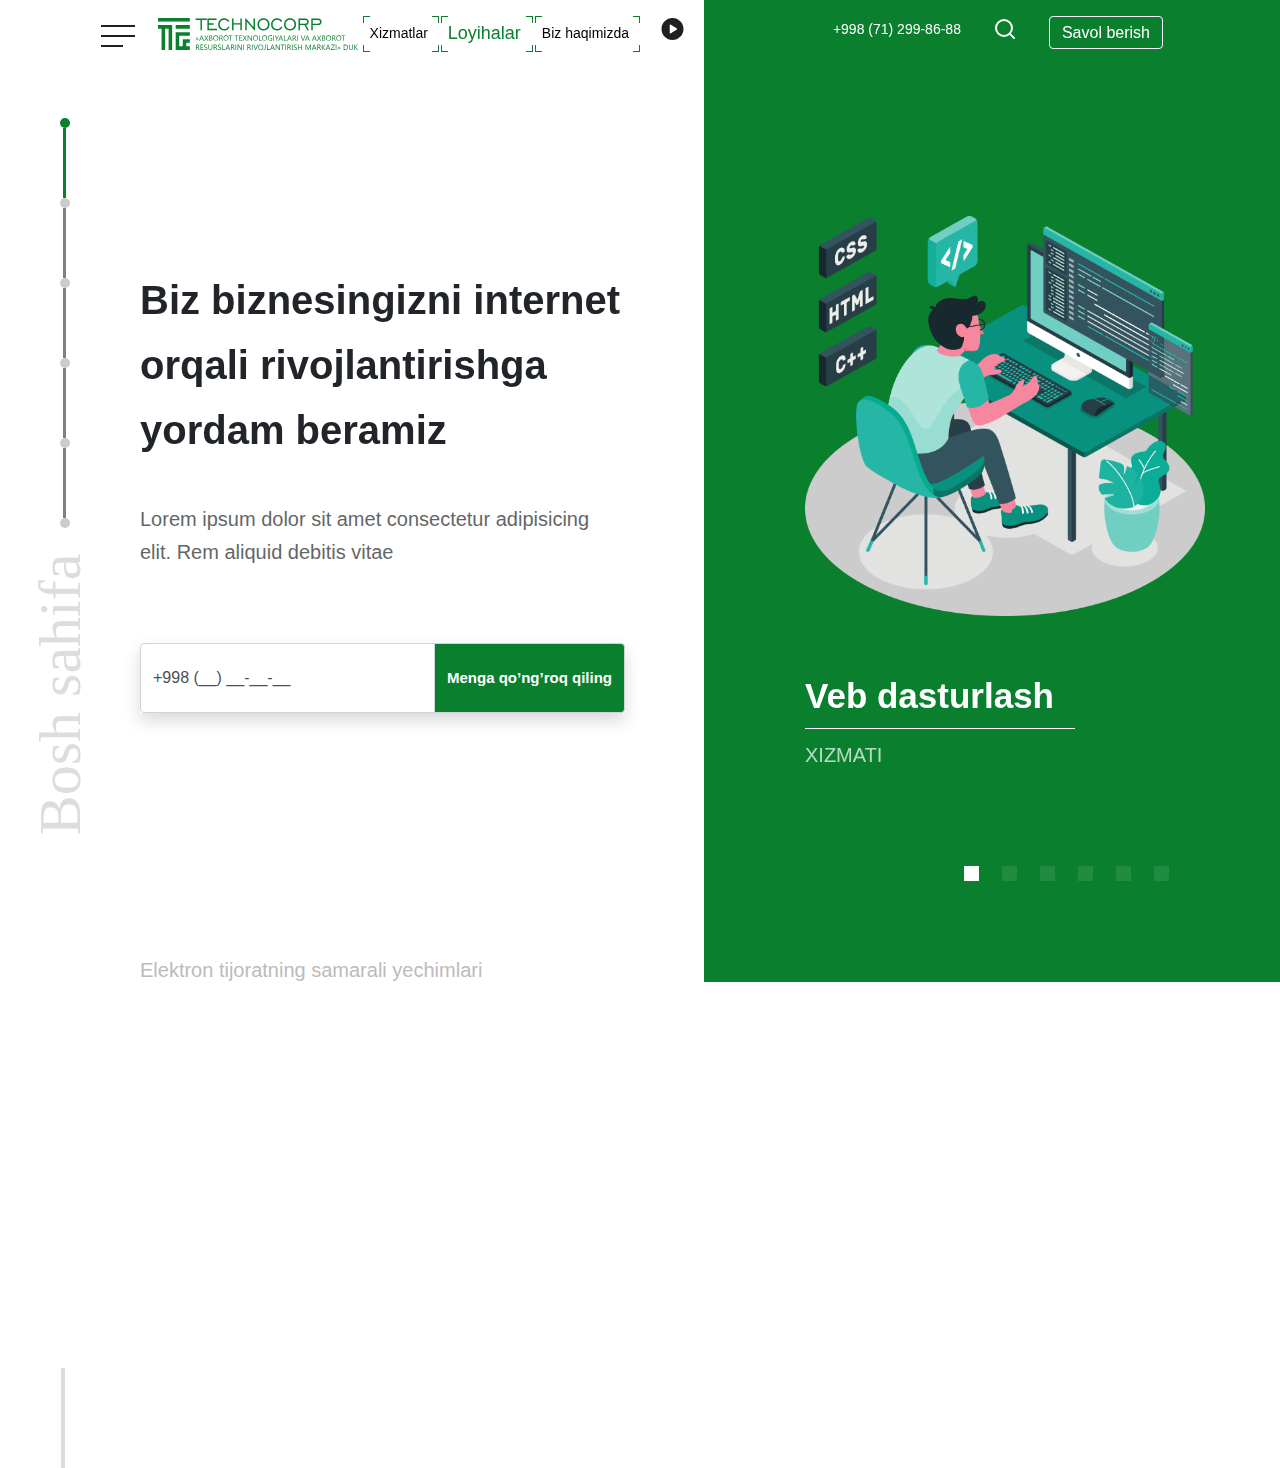
<file: index.html>
<!DOCTYPE html>
<html lang="en">
<head>
    <meta charset="UTF-8">
    <title></title>
    <link rel="stylesheet" href="css/bootstrap.css">
    <link rel="stylesheet" href="css/main.css">
    <link href="https://unpkg.com/aos@2.3.1/dist/aos.css" rel="stylesheet">

</head>
<body>
<section id="homepage">
    <div class="container">
        <nav class="navbar align-items-center" data-aos="fade-up"
             data-aos-anchor-placement="bottom-center">
            <a href="" class="navbar-brand">
                <img src="all/icons/burger.svg" alt="">
            </a>
            <a href="" class="navbar-brand img1">
                <img src="all/icons/logo.svg" width="200" height="40" alt="">
            </a>
            <ul class="nav">
                <li class="nav-item"><a href="" class="nav-link text3"> <img src="all/icons/qaus1.svg" alt="">Xizmatlar
                    <img
                            src="all/icons/qaus2.svg" alt=""></a></li>
                <li class="nav-item"><a href="" class="nav-link text2 active"> <img src="all/icons/qaus1.svg" alt="">Loyihalar
                    <img
                            src="all/icons/qaus2.svg" alt=""></a></li>
                <li class="nav-item"><a href="" class="nav-link text"> <img src="all/icons/qaus1.svg" alt="">Biz
                    haqimizda
                    <img
                            src="all/icons/qaus2.svg" alt=""></a></li>
                <li class="nav-item"><a href="" class="nav-link PLAY"><span><img src="all/icons/play.svg" alt=""></span></a>
                </li>
                <li class="nav-item"><a class="nav-link text-white text1" href="tel:+998990836748">+998 (71)
                    299-86-88</a></li>
                <li class="nav-item"><a href="" class="nav-link"><span><img src="all/icons/search.svg" alt="404"></span></a>
                </li>
                <li class="nav-item"><a href="" class="nav-link">
                    <button type="button" class="btn btn-outline-light knopka1 text-dark">Savol berish</button>
                </a></li>
            </ul>

        </nav>
    </div>
    <div id="tablar">

        <ul class="nav flex-column  align-items-start" data-toggle="tab">
            <li class="nav-item">
                <a class="nav-link active" data-toggle="tab" href="#home"></a>
            </li>
            <li class="nav-item">
                <a class="nav-link" data-toggle="tab" href="#menu1"></a>
            </li>
            <li class="nav-item">
                <a class="nav-link" data-toggle="tab" href="#menu3"></a>
            </li>
            <li class="nav-item">
                <a class="nav-link" data-toggle="tab" href="#menu4"></a>
            </li>
            <li class="nav-item">
                <a class="nav-link" data-toggle="tab" href="#menu5"></a>
            </li>
            <li class="nav-item">
                <a class="nav-link sass" data-toggle="tab" href="#menu6"></a>
            </li>
            <li class="bosh">
                <h3>Bosh sahifa</h3>
                <div class="liner2"></div>
            </li>
        </ul>



        <div class="tab-content">
            <div class="tab-pane container active" id="home">
                <div class="container">
                    <div class="row">
                        <div class="col-6">
                            <div class="card">
                                <h1 class="mb-0 "
                                    data-aos="flip-left">
                                    Biz biznesingizni internet orqali rivojlantirishga yordam beramiz
                                </h1>
                                <p class="mb-0">Lorem ipsum dolor sit amet consectetur adipisicing elit. Rem aliquid
                                    debitis vitae</p>
                                <form>

                                    <div class="input-group  shadow">
                                        <input type="text" class="form-control" value="+998 (__) __-__-__" id="mail"
                                               name="email">
                                        <div class="input-group-append">
                                            <span class="input-group-text">Menga qo’ng’roq qiling</span>
                                        </div>
                                    </div>

                                </form>
                                <h6 class="mb-0 ">Elektron tijoratning samarali yechimlari</h6>
                            </div>
                        </div>
                        <div class="col-6">
                            <div id="demo" class="carousel slide" data-ride="carousel">

                                <ul class="carousel-indicators">
                                    <li data-target="#demo" data-slide-to="0" class="active kvadrat"></li>
                                    <li data-target="#demo" class="kvadrat" data-slide-to="1"></li>
                                    <li data-target="#demo" class="kvadrat" data-slide-to="2"></li>
                                    <li data-target="#demo" class="kvadrat" data-slide-to="3"></li>
                                    <li data-target="#demo" class="kvadrat" data-slide-to="4"></li>
                                    <li data-target="#demo" class="kvadrat" data-slide-to="5"></li>
                                </ul>

                                <div class="carousel-inner">
                                    <div class="carousel-item active">
                                        <img src="all/images/1.png" width="400" height="400" alt="Los Angeles">
                                        <h2 class="mb-0">Veb dasturlash </h2>
                                        <div class="liner"></div>
                                        <h5 class="mb-0">XIZMATI</h5>
                                    </div>
                                    <div class="carousel-item ">
                                        <img src="all/images/1.png" width="400" height="400" alt="Los Angeles">
                                        <h2 class="mb-0">Veb dasturlash </h2>
                                        <div class="liner"></div>
                                        <h5 class="mb-0">XIZMATI</h5>
                                    </div>
                                    <div class="carousel-item ">
                                        <img src="all/images/1.png" width="400" height="400" alt="Los Angeles">
                                        <h2 class="mb-0">Veb dasturlash </h2>
                                        <div class="liner"></div>
                                        <h5 class="mb-0">XIZMATI</h5>
                                    </div>
                                    <div class="carousel-item ">
                                        <img src="all/images/1.png" width="400" height="400" alt="Los Angeles">
                                        <h2 class="mb-0">Veb dasturlash </h2>
                                        <div class="liner"></div>
                                        <h5 class="mb-0">XIZMATI</h5>
                                    </div>
                                    <div class="carousel-item ">
                                        <img src="all/images/1.png" width="400" height="400" alt="Los Angeles">
                                        <h2 class="mb-0">Veb dasturlash </h2>
                                        <div class="liner"></div>
                                        <h5 class="mb-0">XIZMATI</h5>
                                    </div>
                                    <div class="carousel-item ">
                                        <img src="all/images/1.png" width="400" height="400" alt="Los Angeles">
                                        <h2 class="mb-0">Veb dasturlash </h2>
                                        <div class="liner"></div>
                                        <h5 class="mb-0">XIZMATI</h5>
                                    </div>
                                </div>



                            </div>
                        </div>
                    </div>
                </div>
            </div>
<div class="tab-pane" id="menu1">

</div>
        </div>
    </div>
</section>


<script src="js/jquery-3.3.1.slim.min.js"></script>
<script src="js/popper.min.js"></script>
<script src="js/bootstrap.js"></script>
<script src="https://unpkg.com/aos@2.3.1/dist/aos.js"></script>
<script src="app.js"></script>
</body>
</html>
</file>
<file: css/main.css>
body {
  overflow-x: hidden;
  width: 100%; }
  body #homepage {
    background-image: linear-gradient(to right, white 55%, #0a7f2e 49%); }
    body #homepage .img1 {
      margin-left: -10px; }
    body #homepage .navbar .nav .nav-item .nav-link.active {
      color: #0a7f2e !important;
      font-size: 18px; }
    body #homepage .PLAY {
      transform: translateX(-116px); }
      body #homepage .PLAY img {
        width: 25px;
        height: 22px; }
    body #homepage .text {
      font-size: 14px;
      font-style: normal;
      font-weight: 400;
      line-height: 19px;
      letter-spacing: 0;
      color: black;
      transform: translateX(-104px); }
    body #homepage .text2 {
      font-size: 14px;
      font-style: normal;
      font-weight: 400;
      line-height: 19px;
      letter-spacing: 0;
      color: black;
      transform: translateX(-74px); }
    body #homepage .text3 {
      font-size: 14px;
      font-style: normal;
      font-weight: 400;
      line-height: 19px;
      letter-spacing: 0;
      color: black;
      transform: translateX(-44px); }
    body #homepage .text1 {
      font-size: 14px;
      font-style: normal;
      font-weight: 400;
      line-height: 19px;
      margin-top: 4px; }
    body #homepage .knopka1 {
      color: white !important;
      font-size: 16px;
      font-style: normal;
      font-weight: 400;
      line-height: 19px;
      text-align: left;
      background-color: transparent; }
    body #homepage #tablar {
      display: flex; }
      body #homepage #tablar .nav .nav-item {
        position: relative; }
        body #homepage #tablar .nav .nav-item .nav-link {
          height: 10px;
          width: 10px;
          border-radius: 50%;
          background-color: #cccccc;
          padding: 0;
          margin-left: 60px;
          margin-bottom: 20px;
          margin-top: 50px; }
          body #homepage #tablar .nav .nav-item .nav-link::before {
            content: "";
            position: absolute;
            right: 4px;
            height: 70px !important;
            width: 3px !important;
            background-color: grey;
            top: 60px; }
          body #homepage #tablar .nav .nav-item .nav-link.active {
            background-color: #0a7f2e; }
            body #homepage #tablar .nav .nav-item .nav-link.active::before {
              background-color: #0a7f2e; }
      body #homepage #tablar .tab-content .card {
        border: 0;
        margin-left: 40px; }
        body #homepage #tablar .tab-content .card h1 {
          margin-top: 200px;
          font-size: 40px;
          font-style: normal;
          font-weight: 700;
          line-height: 65px;
          letter-spacing: 0; }
        body #homepage #tablar .tab-content .card h6 {
          margin-top: 245px;
          font-size: 20px;
          font-style: normal;
          font-weight: 400;
          line-height: 24px;
          letter-spacing: 0;
          color: #bbbbbb; }
        body #homepage #tablar .tab-content .card p {
          font-size: 20px;
          font-style: normal;
          font-weight: 400;
          line-height: 33px;
          letter-spacing: 0;
          opacity: 70%;
          margin-top: 40px; }
      body #homepage #tablar .tab-content .tab-pane .carousel {
        position: relative; }
        body #homepage #tablar .tab-content .tab-pane .carousel .carousel-indicators {
          position: absolute;
          bottom: -140px;
          right: -315px; }
          body #homepage #tablar .tab-content .tab-pane .carousel .carousel-indicators .kvadrat {
            height: 15px;
            width: 15px;
            background-color: rgba(255, 255, 255, 0.2);
            margin-right: 20px; }
            body #homepage #tablar .tab-content .tab-pane .carousel .carousel-indicators .kvadrat.active {
              background-color: white; }
        body #homepage #tablar .tab-content .tab-pane .carousel .carousel-inner {
          margin-left: 150px !important;
          margin-top: 148px !important; }
          body #homepage #tablar .tab-content .tab-pane .carousel .carousel-inner .carousel-item h2 {
            font-size: 35px;
            margin-top: 59px;
            font-style: normal;
            font-weight: 600;
            line-height: 42px;
            letter-spacing: 0;
            color: white; }
          body #homepage #tablar .tab-content .tab-pane .carousel .carousel-inner .carousel-item h5 {
            font-size: 20px;
            font-style: normal;
            font-weight: 400;
            line-height: 24px;
            letter-spacing: 0;
            color: rgba(255, 255, 255, 0.7); }
          body #homepage #tablar .tab-content .tab-pane .carousel .carousel-inner .carousel-item .liner {
            height: 1px;
            width: 270px;
            background-color: white;
            margin-top: 11px;
            margin-bottom: 14px; }
      body #homepage #tablar .tab-content .tab-pane form {
        margin-top: 74px; }
        body #homepage #tablar .tab-content .tab-pane form input {
          height: 70px;
          background-color: white;
          font-size: 16px;
          font-style: normal;
          font-weight: 400;
          line-height: 19px; }
        body #homepage #tablar .tab-content .tab-pane form .input-group-text {
          background-color: #0a7f2e;
          font-size: 15px;
          font-style: normal;
          font-weight: 600;
          line-height: 18px;
          color: white; }

.sass::before {
  content: "";
  position: absolute;
  display: none; }

.bosh h3 {
  position: absolute;
  z-index: 2;
  transform: rotate(-90deg);
  font-family: "Apple Color Emoji";
  font-size: 60px;
  font-style: normal;
  font-weight: 400;
  line-height: 69px;
  letter-spacing: 0em;
  text-align: left;
  color: #dddddd;
  top: 660px;
  left: -80px; }
.bosh .liner2 {
  height: 100px;
  width: 4px;
  background-color: #dddddd;
  position: absolute;
  bottom: -568px;
  left: 61px; }

/*# sourceMappingURL=main.css.map */
</file>
